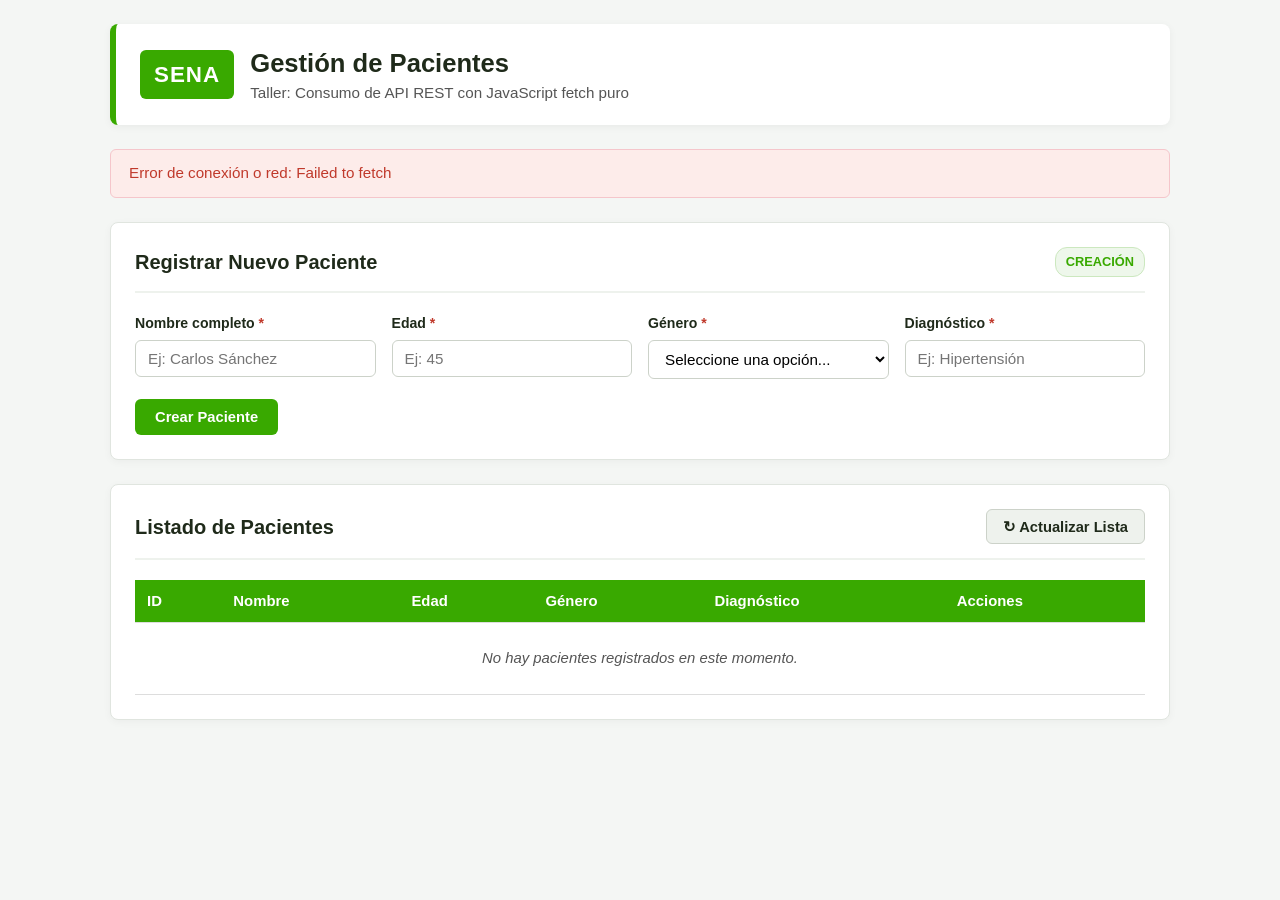
<file: front/index.html>
<!DOCTYPE html>
<html lang="es">
<head>
  <meta charset="UTF-8">
  <meta name="viewport" content="width=device-width, initial-scale=1.0">
  <title>Consumir API de Pacientes - SENA</title>
  <link rel="stylesheet" href="estilos.css">
</head>
<body>
  <div class="contenedor">
    <!-- Encabezado institucional -->
    <header class="encabezado">
      <div class="logo-area">
        <span class="insignia-sena">SENA</span>
      </div>
      <div>
        <h1>Gestión de Pacientes</h1>
        <p class="subtitulo">Taller: Consumo de API REST con JavaScript fetch puro</p>
      </div>
    </header>

    <!-- Zona de mensajes del sistema (éxito o validaciones) -->
    <section aria-label="Mensajes del sistema">
      <div id="mensaje" role="alert"></div>
    </section>

    <!-- Formulario para Crear / Editar Pacientes -->
    <section class="tarjeta" aria-labelledby="form-titulo">
      <div class="tarjeta-cabecera">
        <h2 id="form-titulo">Registrar Nuevo Paciente</h2>
        <span id="badge-modo" class="badge">Creación</span>
      </div>
      
      <form id="form" novalidate>
        <!-- Campo oculto para el ID en caso de edición -->
        <input type="hidden" name="id" id="id">

        <div class="form-grid">
          <div class="campo">
            <label for="name">Nombre completo <span class="requerido">*</span></label>
            <input 
              type="text" 
              id="name" 
              name="name" 
              placeholder="Ej: Carlos Sánchez" 
              required
            >
          </div>

          <div class="campo">
            <label for="age">Edad <span class="requerido">*</span></label>
            <input 
              type="number" 
              id="age" 
              name="age" 
              min="0" 
              max="150" 
              placeholder="Ej: 45" 
              required
            >
          </div>

          <div class="campo">
            <label for="gender">Género <span class="requerido">*</span></label>
            <select id="gender" name="gender" required>
              <option value="">Seleccione una opción...</option>
              <option value="M">Masculino (M)</option>
              <option value="F">Femenino (F)</option>
              <option value="O">Otro (O)</option>
            </select>
          </div>

          <div class="campo">
            <label for="diagnosis">Diagnóstico <span class="requerido">*</span></label>
            <input 
              type="text" 
              id="diagnosis" 
              name="diagnosis" 
              placeholder="Ej: Hipertensión" 
              required
            >
          </div>
        </div>

        <div class="acciones-form">
          <button type="submit" id="btn-guardar" class="btn-principal">Crear Paciente</button>
          <button type="button" id="btn-cancelar" class="btn-cancelar" style="display: none;">Cancelar Edición</button>
        </div>
      </form>
    </section>

    <!-- Tabla con el listado de pacientes -->
    <section class="tarjeta" aria-labelledby="tabla-titulo">
      <div class="tarjeta-cabecera">
        <h2 id="tabla-titulo">Listado de Pacientes</h2>
        <button type="button" id="btn-recargar" class="btn-secundario" title="Recargar tabla">
          ↻ Actualizar Lista
        </button>
      </div>

      <div class="tabla-contenedor">
        <table id="tabla">
          <thead>
            <tr>
              <th>ID</th>
              <th>Nombre</th>
              <th>Edad</th>
              <th>Género</th>
              <th>Diagnóstico</th>
              <th>Acciones</th>
            </tr>
          </thead>
          <tbody>
            <!-- Filas generadas dinámicamente con JavaScript usando textContent -->
          </tbody>
        </table>
      </div>
    </section>
  </div>

  <!-- Lógica y consumo con fetch -->
  <script src="app.js"></script>
</body>
</html>
</file>
<file: front/estilos.css>
/* ==========================================================================
   Estilos Institucionales SENA - Taller Consumir API de Pacientes
   ========================================================================== */

:root {
  --sena-verde: #39a900;
  --sena-verde-hover: #2f8c00;
  --sena-oscuro: #00324D;
  --texto-principal: #1f2a1a;
  --texto-secundario: #555555;
  --fondo-pagina: #f4f6f4;
  --fondo-tarjeta: #ffffff;
  --borde-tarjeta: #e0e5df;
  --color-ok: #2e7d32;
  --fondo-ok: #e8f5e9;
  --borde-ok: #a5d6a7;
  --color-error: #c0392b;
  --fondo-error: #fdecea;
  --borde-error: #f5c6cb;
  --color-editar: #0288d1;
  --color-editar-hover: #0277bd;
  --color-cancelar: #6c757d;
  --color-cancelar-hover: #5a6268;
}

* {
  box-sizing: border-box;
  margin: 0;
  padding: 0;
}

body {
  font-family: 'Segoe UI', Tahoma, Geneva, Verdana, sans-serif;
  background-color: var(--fondo-pagina);
  color: var(--texto-principal);
  line-height: 1.5;
  padding: 24px 16px;
}

.contenedor {
  max-width: 1060px;
  margin: 0 auto;
}

/* ==========================================================================
   Encabezado
   ========================================================================== */
.encabezado {
  display: flex;
  align-items: center;
  gap: 16px;
  background-color: var(--fondo-tarjeta);
  border-left: 6px solid var(--sena-verde);
  border-radius: 8px;
  padding: 20px 24px;
  margin-bottom: 24px;
  box-shadow: 0 2px 8px rgba(0, 0, 0, 0.05);
}

.logo-area .insignia-sena {
  background: var(--sena-verde);
  color: #ffffff;
  font-weight: 800;
  font-size: 1.4rem;
  letter-spacing: 1px;
  padding: 8px 14px;
  border-radius: 6px;
  display: inline-block;
}

.encabezado h1 {
  font-size: 1.6rem;
  color: var(--texto-principal);
}

.encabezado .subtitulo {
  color: var(--texto-secundario);
  font-size: 0.95rem;
}

/* ==========================================================================
   Zona de Mensajes (Alertas)
   ========================================================================== */
#mensaje {
  display: none;
  padding: 12px 18px;
  border-radius: 6px;
  margin-bottom: 24px;
  font-size: 0.95rem;
  font-weight: 500;
  animation: fadeIn 0.3s ease;
}

#mensaje.ok {
  display: block;
  color: var(--color-ok);
  background-color: var(--fondo-ok);
  border: 1px solid var(--borde-ok);
}

#mensaje.error {
  display: block;
  color: var(--color-error);
  background-color: var(--fondo-error);
  border: 1px solid var(--borde-error);
}

@keyframes fadeIn {
  from { opacity: 0; transform: translateY(-4px); }
  to { opacity: 1; transform: translateY(0); }
}

/* ==========================================================================
   Tarjetas de contenido
   ========================================================================== */
.tarjeta {
  background: var(--fondo-tarjeta);
  border: 1px solid var(--borde-tarjeta);
  border-radius: 8px;
  padding: 24px;
  margin-bottom: 24px;
  box-shadow: 0 2px 8px rgba(0, 0, 0, 0.04);
}

.tarjeta-cabecera {
  display: flex;
  justify-content: space-between;
  align-items: center;
  border-bottom: 2px solid #eef2ed;
  padding-bottom: 14px;
  margin-bottom: 20px;
}

.tarjeta-cabecera h2 {
  font-size: 1.25rem;
  color: var(--texto-principal);
}

.badge {
  background: #eef7eb;
  color: var(--sena-verde);
  font-size: 0.8rem;
  font-weight: 600;
  padding: 4px 10px;
  border-radius: 12px;
  border: 1px solid #cce8bf;
  text-transform: uppercase;
}

.badge.edicion {
  background: #e1f5fe;
  color: var(--color-editar);
  border-color: #b3e5fc;
}

/* ==========================================================================
   Formulario
   ========================================================================== */
.form-grid {
  display: grid;
  grid-template-columns: repeat(auto-fit, minmax(220px, 1fr));
  gap: 16px;
  margin-bottom: 20px;
}

.campo {
  display: flex;
  flex-direction: column;
  gap: 6px;
}

.campo label {
  font-size: 0.88rem;
  font-weight: 600;
  color: var(--texto-principal);
}

.campo .requerido {
  color: var(--color-error);
}

.campo input,
.campo select {
  width: 100%;
  padding: 9px 12px;
  font-size: 0.95rem;
  border: 1px solid #ccd2c9;
  border-radius: 6px;
  background-color: #ffffff;
  transition: border-color 0.2s, box-shadow 0.2s;
  outline: none;
}

.campo input:focus,
.campo select:focus {
  border-color: var(--sena-verde);
  box-shadow: 0 0 0 3px rgba(57, 169, 0, 0.15);
}

.acciones-form {
  display: flex;
  gap: 12px;
  align-items: center;
}

/* ==========================================================================
   Botones
   ========================================================================== */
button {
  background: var(--sena-verde);
  color: #ffffff;
  border: 0;
  padding: 8px 16px;
  border-radius: 6px;
  cursor: pointer;
  font-size: 0.92rem;
  font-weight: 600;
  transition: background-color 0.2s, transform 0.1s;
  display: inline-flex;
  align-items: center;
  justify-content: center;
  gap: 6px;
}

button:hover {
  background: var(--sena-verde-hover);
}

button:active {
  transform: translateY(1px);
}

.btn-principal {
  padding: 10px 20px;
}

.btn-secundario {
  background: #eef2ed;
  color: var(--texto-principal);
  border: 1px solid #ccd2c9;
}

.btn-secundario:hover {
  background: #dfe6dc;
}

.btn-cancelar {
  background: var(--color-cancelar);
  padding: 10px 18px;
}

.btn-cancelar:hover {
  background: var(--color-cancelar-hover);
}

.btn-editar {
  background: var(--color-editar);
  padding: 5px 10px;
  font-size: 0.85rem;
}

.btn-editar:hover {
  background: var(--color-editar-hover);
}

.btn-eliminar {
  background: var(--color-error);
  padding: 5px 10px;
  font-size: 0.85rem;
}

.btn-eliminar:hover {
  background: #a93226;
}

/* ==========================================================================
   Tabla de Datos
   ========================================================================== */
.tabla-contenedor {
  width: 100%;
  overflow-x: auto;
}

table {
  border-collapse: collapse;
  width: 100%;
  font-size: 0.93rem;
}

th {
  background: var(--sena-verde);
  color: #ffffff;
  font-weight: 600;
  padding: 10px 12px;
  text-align: left;
}

th, td {
  padding: 10px 12px;
  text-align: left;
  border-bottom: 1px solid #dddddd;
}

tbody tr:hover {
  background-color: #f9fbf8;
}

td.acciones-celda {
  white-space: nowrap;
}

.texto-vacio {
  text-align: center;
  color: var(--texto-secundario);
  padding: 24px;
  font-style: italic;
}

/* ==========================================================================
   Diseño Responsive
   ========================================================================== */
@media (max-width: 640px) {
  body {
    padding: 12px 8px;
  }

  .encabezado {
    flex-direction: column;
    align-items: flex-start;
    padding: 16px;
  }

  .tarjeta {
    padding: 16px;
  }

  .tarjeta-cabecera {
    flex-direction: column;
    align-items: flex-start;
    gap: 8px;
  }

  .acciones-form {
    flex-direction: column;
    width: 100%;
  }

  .acciones-form button {
    width: 100%;
  }
}
</file>
